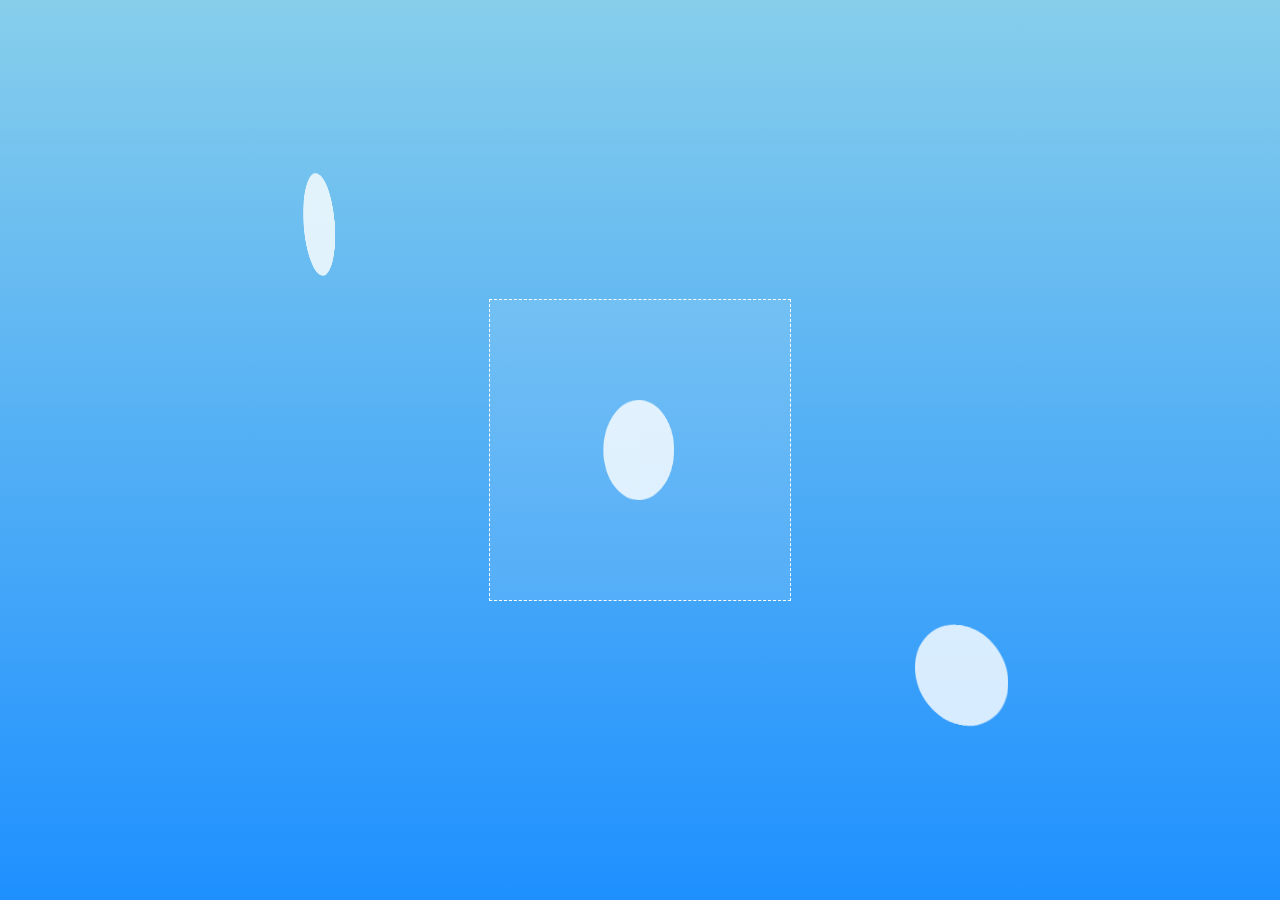
<file: diorama/index.html>
<!DOCTYPE html>
<html lang="en">
<head>
<meta charset="UTF-8">
<meta name="viewport" content="width=device-width, initial-scale=1.0">
<title>Diorama</title>
<style>
    body, html {
        margin: 0;
        padding: 0;
        height: 100%;
        overflow: hidden;
    }
    #container {
        width: 100%;
        height: 100%;
        background: linear-gradient(to bottom, #87CEEB, #1E90FF);
        perspective: 1000px;
    }
    #scene {
        width: 100%;
        height: 100%;
        position: relative;
        transform-style: preserve-3d;
        animation: rotate 20s linear infinite;
    }
    .object {
        position: absolute;
        width: 100px;
        height: 100px;
        background-color: rgba(255, 255, 255, 0.8);
        border-radius: 50%;
        transform-style: preserve-3d;
        transition: transform 0.5s;
    }
    .plane {
        position: absolute;
        width: 300px;
        height: 300px;
        background: rgba(255, 255, 255, 0.1);
        border: 1px dashed #FFF;
        top: 50%;
        left: 50%;
        transform: translate(-50%, -50%);
    }
    .particle {
        position: absolute;
        width: 5px;
        height: 5px;
        background-color: #FFF;
        border-radius: 50%;
        pointer-events: none;
        transition: transform 0.5s, opacity 0.5s;
    }
    @keyframes rotate {
        from {
            transform: rotateY(0);
        }
        to {
            transform: rotateY(360deg);
        }
    }
</style>
</head>
<body>
<div id="container">
    <div id="scene">
        <div class="plane"></div>
        <div class="object" style="top: 50%; left: 50%; transform: translate(-50%, -50%) rotateY(45deg);"></div>
        <div class="object" style="top: 25%; left: 25%; transform: translate(-50%, -50%) rotateY(90deg);"></div>
        <div class="object" style="top: 75%; left: 75%; transform: translate(-50%, -50%) rotateY(135deg);"></div>
    </div>
</div>
<script>
    document.addEventListener("DOMContentLoaded", function() {
        const scene = document.getElementById('scene');
        const particlesContainer = document.createElement('div');
        particlesContainer.style.position = 'absolute';
        particlesContainer.style.width = '100%';
        particlesContainer.style.height = '100%';
        particlesContainer.style.pointerEvents = 'none';
        scene.appendChild(particlesContainer);

        function createParticle(x, y) {
            const particle = document.createElement('div');
            particle.classList.add('particle');
            particle.style.left = `${x}px`;
            particle.style.top = `${y}px`;
            particlesContainer.appendChild(particle);
            setTimeout(() => {
                particle.style.opacity = '0';
                particle.style.transform = 'scale(2)';
            }, 10);
            setTimeout(() => {
                particle.remove();
            }, 500);
        }

        scene.addEventListener('mousemove', function(e) {
            const objects = document.querySelectorAll('.object');
            objects.forEach(object => {
                const bounding = object.getBoundingClientRect();
                const centerX = bounding.left + bounding.width / 2;
                const centerY = bounding.top + bounding.height / 2;
                const mouseX = e.clientX;
                const mouseY = e.clientY;
                const deltaX = mouseX - centerX;
                const deltaY = mouseY - centerY;
                const angle = Math.atan2(deltaY, deltaX) * (180 / Math.PI);
                object.style.transform = `translate(-50%, -50%) rotateY(${angle}deg)`;
            });
            createParticle(e.clientX, e.clientY);
        });
    });
</script>
</body>
</html>
</file>
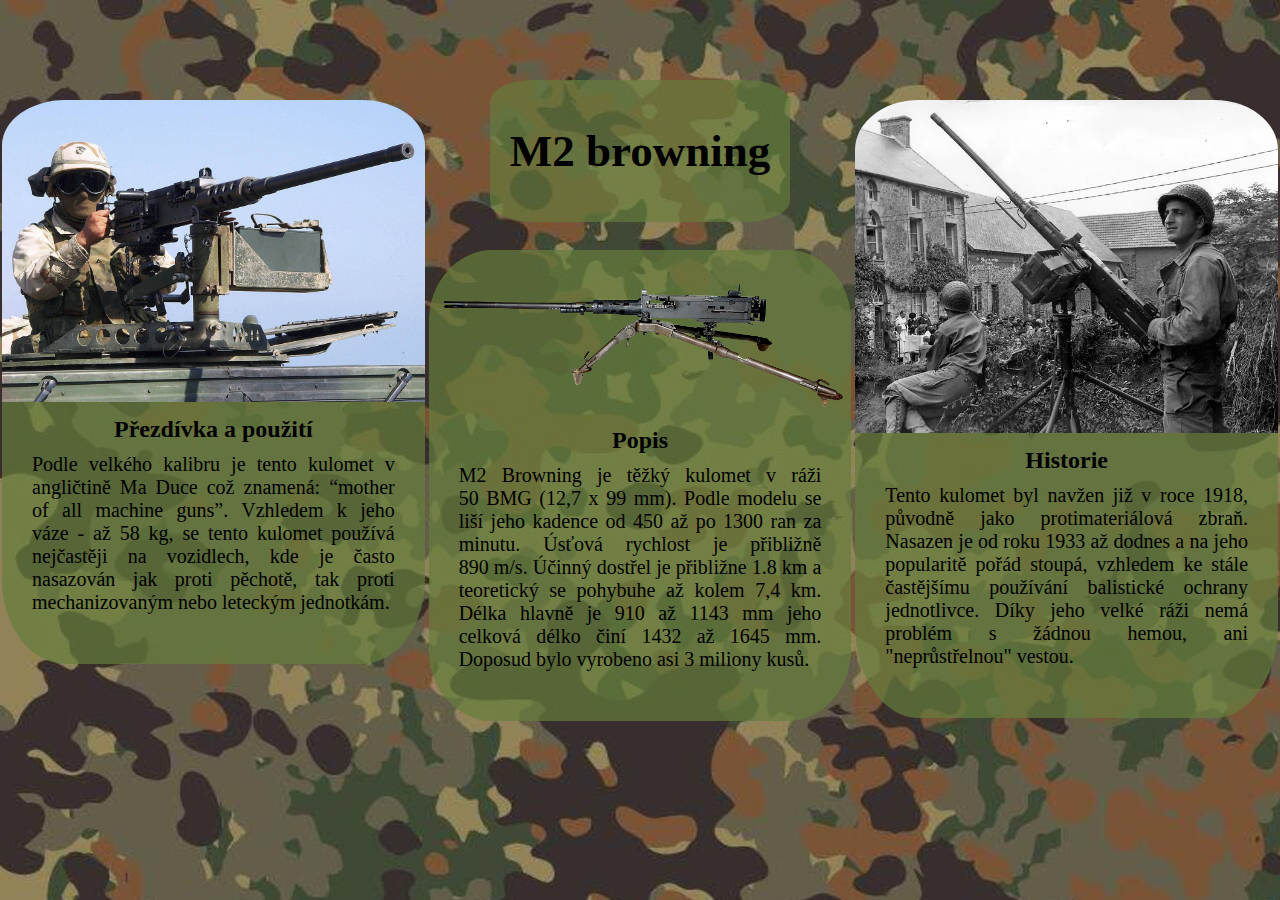
<file: M2 browning/index.html>
<!DOCTYPE html>
<html lang="en">
<head>
    <meta charset="UTF-8">
    <meta http-equiv="X-UA-Compatible" content="IE=edge">
    <meta name="viewport" content="width=device-width, initial-scale=1.0">
    <title>M2 Browning</title>
    <link rel="stylesheet" href="index.css">
</head>
<body>
    <div class="container">
        <div class ="odst1 odstavec">
            <img src="M2_modern.jpg" class="mod obrazek" alt="mod">
            <h2>Přezdívka a použití</h2>
            <p>Podle velkého kalibru je tento kulomet v angličtině Ma Duce což znamená: “mother of all machine guns”. Vzhledem k jeho váze - až 58 kg, se tento kulomet používá nejčastěji na vozidlech, kde je často nasazován jak proti pěchotě, tak proti mechanizovaným nebo leteckým jednotkám.</p>
        </div>
        <div class="odst2 odstavec">
            <img src="M2_mg.png" class="mg obrazek" alt="mg">
            <h2>Popis</h2>
            <p>M2 Browning je těžký  kulomet v ráži 50 BMG (12,7 x 99 mm). Podle modelu se liší jeho kadence od 450 až po 1300 ran za minutu. Úsťová rychlost je přibližně 890 m/s. 
                Účinný dostřel je přibližne 1.8 km a teoretický se pohybuhe až kolem 7,4 km. Délka hlavně je 910 až 1143 mm jeho celková délko činí 1432 až 1645 mm. 
                Doposud bylo vyrobeno asi 3 miliony kusů.</p>
        </div>
        <div class="odst3 odstavec">
            <img src="M2_old.jpg" class="old obrazek" alt="old">
            <h2>Historie</h2>
            <p>Tento kulomet byl navžen již v roce 1918, původně jako protimateriálová zbraň. Nasazen je od roku 1933 až dodnes a na jeho popularitě pořád stoupá, 
                vzhledem ke stále častějšímu používání balistické ochrany jednotlivce. Díky jeho velké ráži nemá problém s žádnou hemou, ani "neprůstřelnou" vestou.</p>
        </div>
        <div class = "heading">
            <h1>M2 browning</h1>
        </div>
    </div>
</body>
</html>
</file>
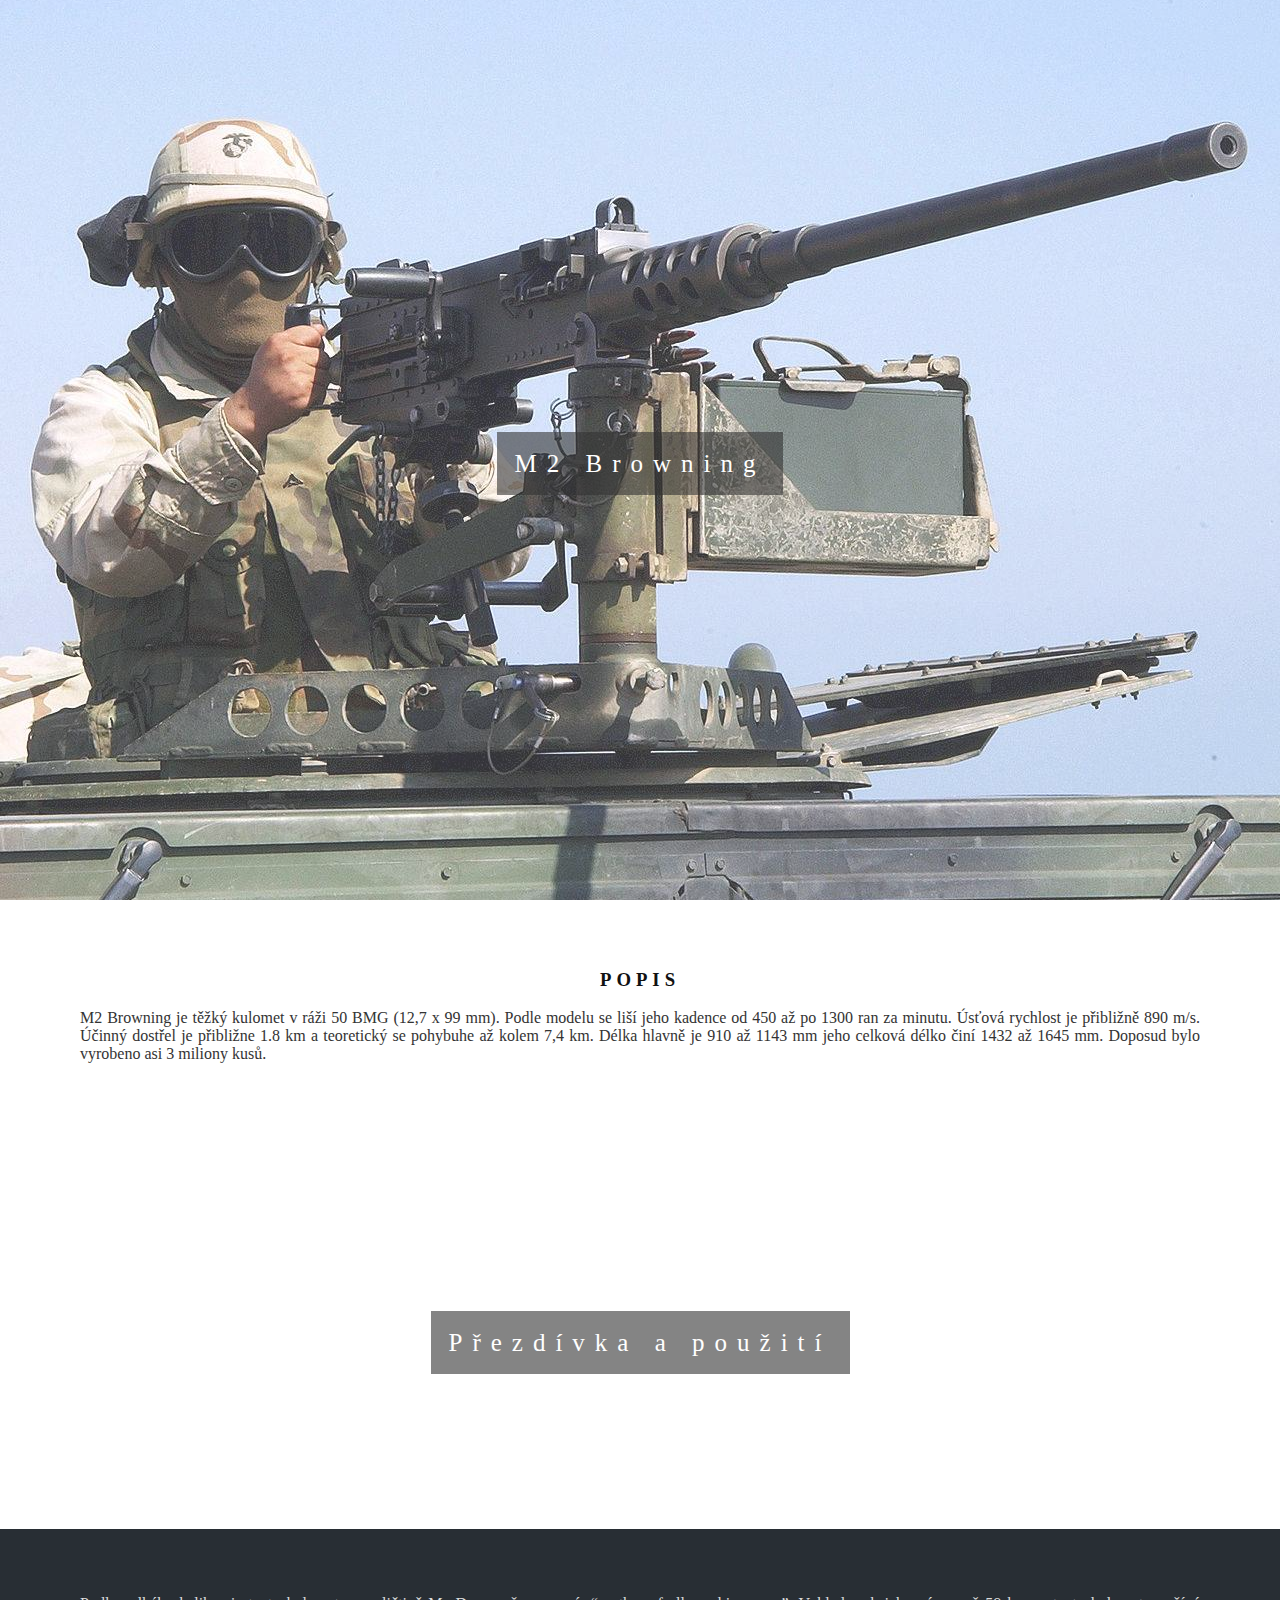
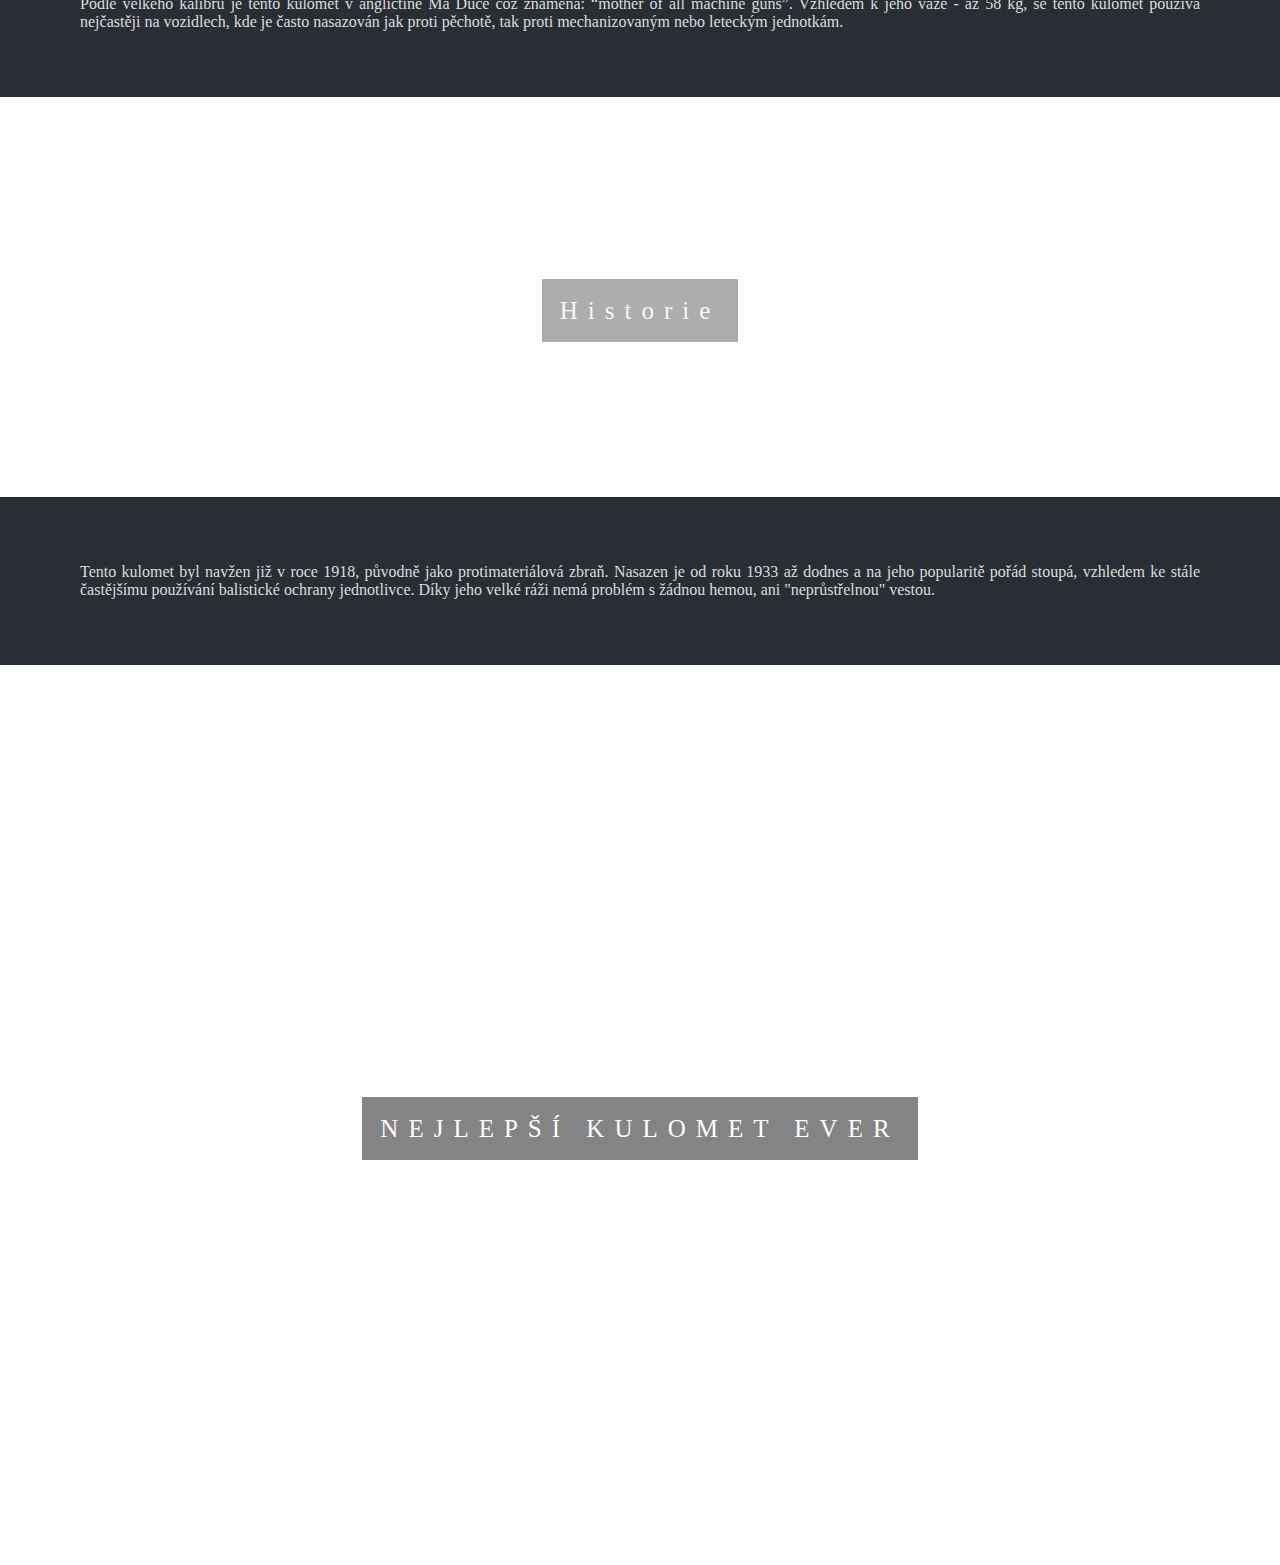
<file: paralax/index.html>
<!DOCTYPE html>
<html lang="en">
<head>
    <meta charset="UTF-8">
    <meta http-equiv="X-UA-Compatible" content="IE=edge">
    <meta name="viewport" content="width=device-width, initial-scale=1.0">
    <title>M2</title>
<meta name="viewport" content="width=device-width, initial-scale=1">
<style>
body, html {
  height: 100%;
  margin: 0;
  font: 400 15px/1.8;
}

.bgimg-1, .bgimg-2, .bgimg-3 {
  position: relative;
  opacity: 0.8;
  background-attachment: fixed;
  background-position: center;
  background-repeat: no-repeat;
  background-size: cover;

}
.bgimg-1 {
  background-image: url("img_parallax.jpg");
  min-height: 100%;
}

.bgimg-2 {
  background-image: url("img_parallax2.jpg");
  min-height: 400px;
}

.bgimg-3 {
  background-image: url("img_parallax3.jpg");
  min-height: 400px;
}

.caption {
  position: absolute;
  left: 0;
  top: 50%;
  width: 100%;
  text-align: center;
  color: #000;
}

.caption span.border {
  background-color: rgba(0,0,0,.6);
  color: #fff;
  padding: 18px;
  font-size: 25px;
  letter-spacing: 10px;
}

h3 {
  letter-spacing: 5px;
  text-transform: uppercase;
  font: 20px;   
  color: #111;
}

/* Turn off parallax scrolling for tablets and phones */
@media only screen and (max-device-width: 1024px) {
  .bgimg-1, .bgimg-2, .bgimg-3 {
    background-attachment: scroll;
  }
}
</style>
</head>
<body>

<div class="bgimg-1">
  <div class="caption">
  <span class="border">M2 Browning</span>
  </div>
</div> 

<div style="color: #333;background-color:white;text-align:center;padding:50px 80px;text-align: justify;">
  <h3 style="text-align:center;">Popis</h3>
  <p>M2 Browning je těžký  kulomet v ráži 50 BMG (12,7 x 99 mm). Podle modelu se liší jeho kadence od 450 až po 1300 ran za minutu. Úsťová rychlost je přibližně 890 m/s. 
    Účinný dostřel je přibližne 1.8 km a teoretický se pohybuhe až kolem 7,4 km. Délka hlavně je 910 až 1143 mm jeho celková délko činí 1432 až 1645 mm. 
    Doposud bylo vyrobeno asi 3 miliony kusů.</p>
</div>

<div class="bgimg-2">
  <div class="caption">
  <span class="border" style="background-color:rgba(0,0,0,.6);font-size:25px;color: #ffffff;">Přezdívka a použití</span>
  </div>
</div>

<div style="position:relative;">
  <div style="color:#ddd;background-color:#282E34;text-align:center;padding:50px 80px;text-align: justify;">
  <p>Podle velkého kalibru je tento kulomet v angličtině Ma Duce což znamená: “mother of all machine guns”. Vzhledem k jeho váze - až 58 kg, se tento kulomet používá nejčastěji na vozidlech, kde je často nasazován jak proti pěchotě, tak proti mechanizovaným nebo leteckým jednotkám.</p>
  </div>
</div>

<div class="bgimg-3">
  <div class="caption">
  <span class="border" style="background-color:rgba(0,0,0,.4);font-size:25px;color: #f7f7f7;">Historie</span>
  </div>
</div>

<div style="position:relative;">
  <div style="color:#ddd;background-color:#282E34;text-align:center;padding:50px 80px;text-align: justify;">
  <p>Tento kulomet byl navžen již v roce 1918, původně jako protimateriálová zbraň. Nasazen je od roku 1933 až dodnes a na jeho popularitě pořád stoupá, 
    vzhledem ke stále častějšímu používání balistické ochrany jednotlivce. Díky jeho velké ráži nemá problém s žádnou hemou, ani "neprůstřelnou" vestou.</p>
  </div>
</div>

<div class="bgimg-1">
  <div class="caption">
  <span class="border">NEJLEPŠÍ KULOMET EVER</span>
  </div>
</div>

</body>
</html>
</file>
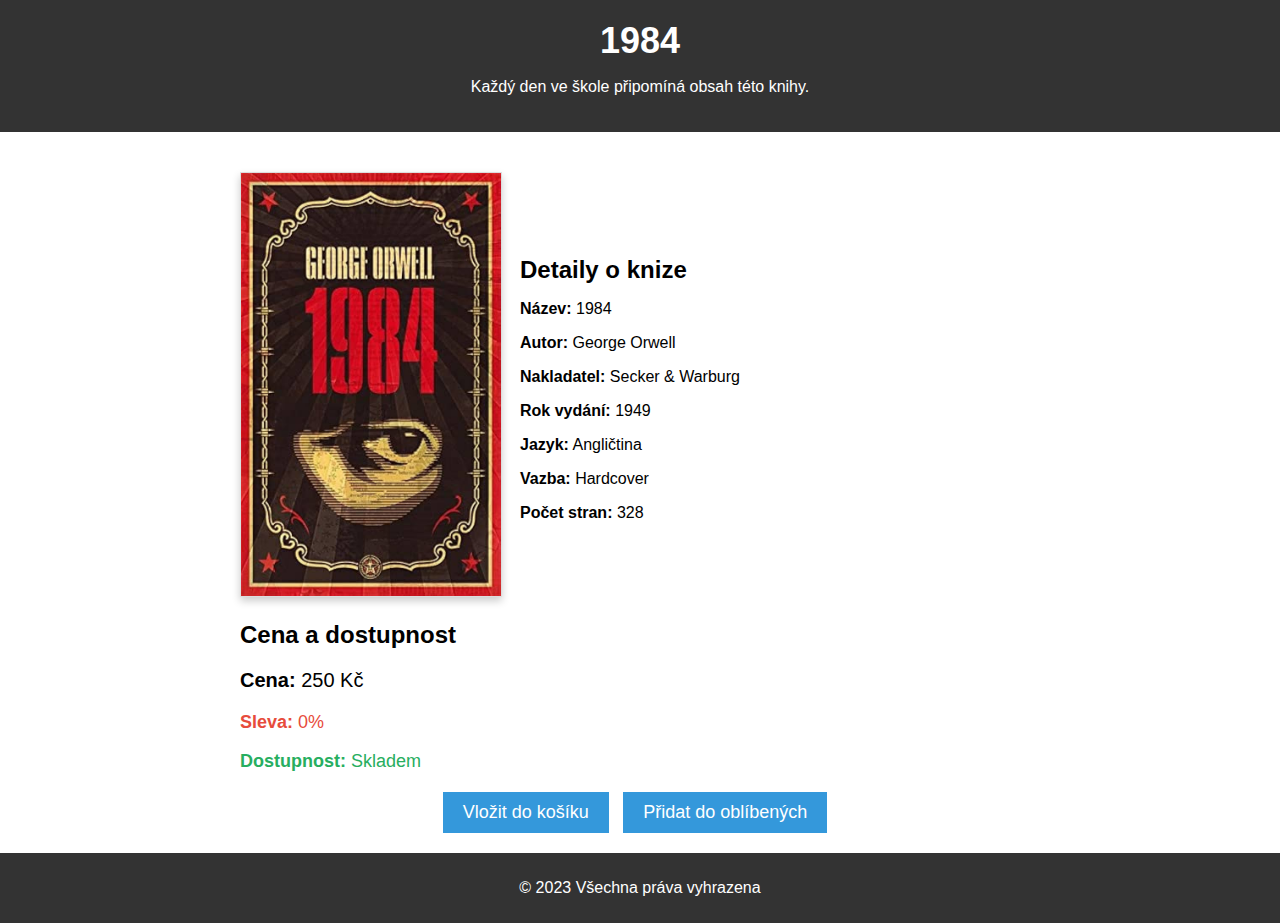
<file: Genialni-ukol-miluju-delat-tyhle-veci-porad-dokola/knihy.html>
<!DOCTYPE html>
<html lang="cs">
<head>
    <meta charset="UTF-8">
    <meta name="viewport" content="width=device-width, initial-scale=1.0">
    <title>Preview knihy 1984</title>
    <link rel="stylesheet" href="styles.css">
</head>
<body>
    <header>
        <h1>1984</h1>
        <p>Každý den ve škole připomíná obsah této knihy.</p>
    </header>
    
    <main>
        <section class="book-details">
            <div class="book-cover">
                <img src="1984-cover.jpg" alt="Obálka knihy 1984">
            </div>
            <div class="book-info">
                <h2>Detaily o knize</h2>
                <p><strong>Název:</strong> 1984</p>
                <p><strong>Autor:</strong> George Orwell</p>
                <p><strong>Nakladatel:</strong> Secker & Warburg</p>
                <p><strong>Rok vydání:</strong> 1949</p>
                <p><strong>Jazyk:</strong> Angličtina</p>
                <p><strong>Vazba:</strong> Hardcover</p>
                <p><strong>Počet stran:</strong> 328</p>
            </div>
        </section>

        <section class="book-pricing">
            <h2>Cena a dostupnost</h2>
            <p class="price"><strong>Cena:</strong> 250 Kč</p>
            <p class="discount"><strong>Sleva:</strong> 0%</p>
            <p class="availability"><strong>Dostupnost:</strong> Skladem</p>
        </section>

        <section class="actions">
            <button class="add-to-cart">Vložit do košíku</button>
            <button class="add-to-favorites">Přidat do oblíbených</button>
        </section>
    </main>

    <footer>
        <p>&copy; 2023 Všechna práva vyhrazena</p>
    </footer>
</body>
</html>
</file>
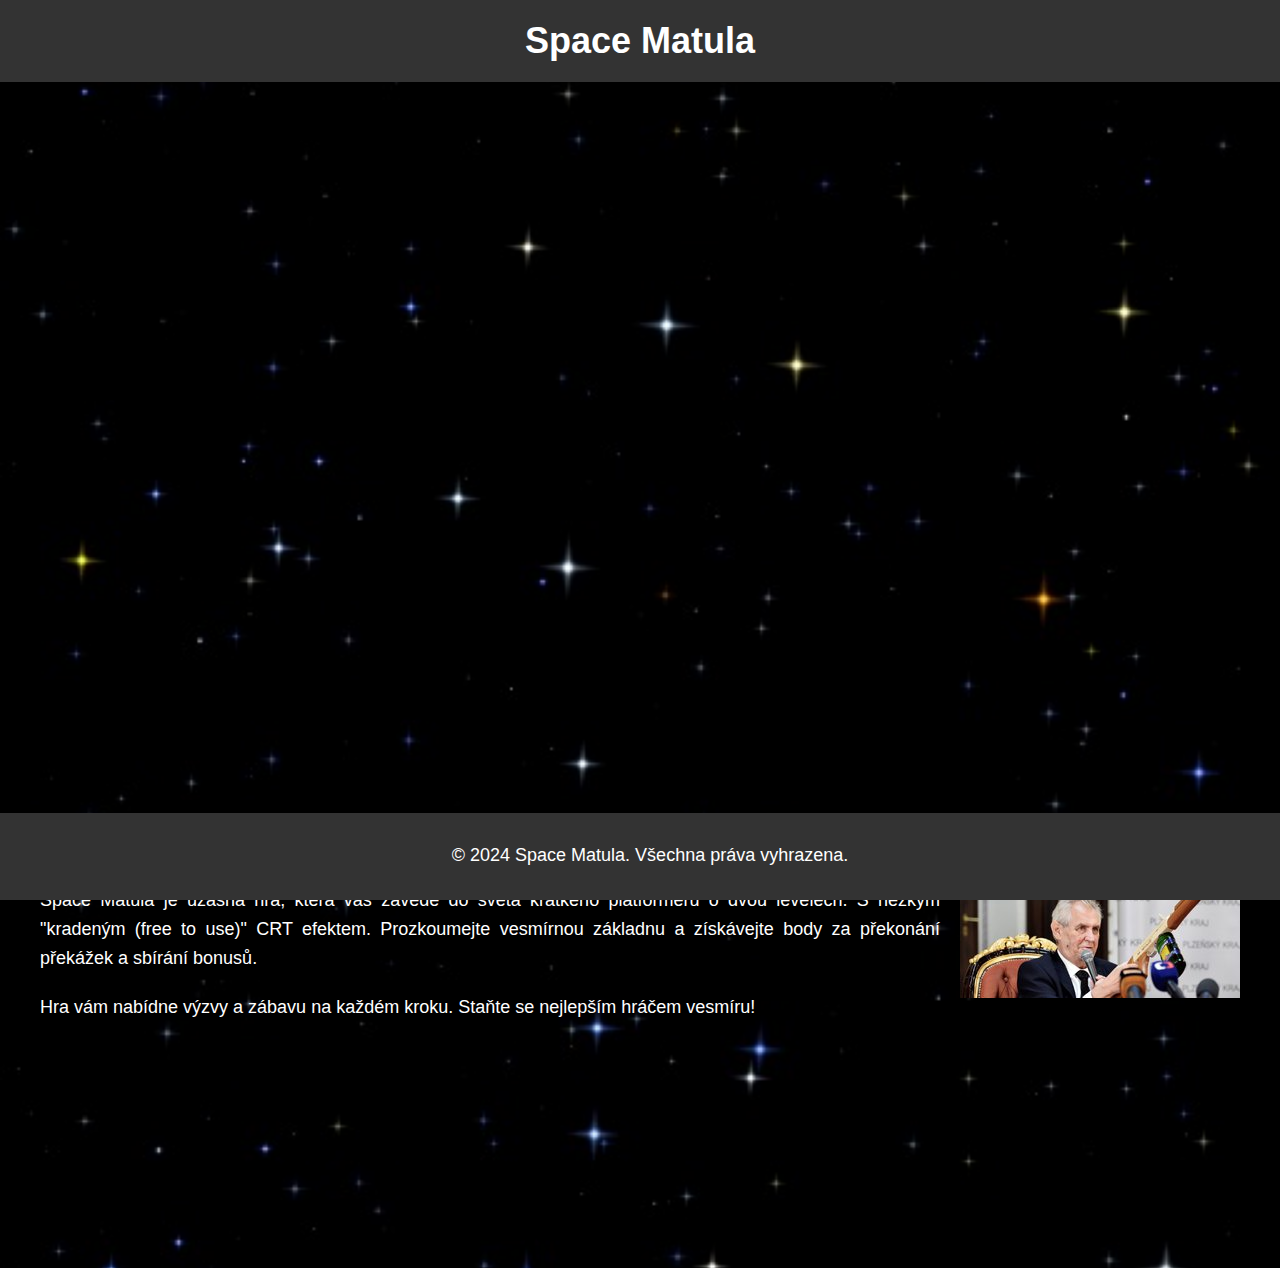
<file: game/porpaganda/propaganda.html>
<!DOCTYPE html>
<html lang="cs">
<head>
    <meta charset="UTF-8">
    <meta name="viewport" content="width=device-width, initial-scale=1.0">
    <title>Space Matula</title>
    <style>
        body {
            font-family: Arial, sans-serif;
            margin: 0;
            padding: 0;
            background-color: #111;
            color: #fff;
            background-image: url('stars.jpg');
            background-size: cover;
            background-repeat: no-repeat;
        }
        header {
            background-color: #333;
            padding: 20px;
            text-align: center;
        }
        h1 {
            margin: 0;
            font-size: 36px;
        }
        main {
            padding: 20px;
            text-align: justify;
            display: flex;
            flex-direction: column;
            align-items: center;
            margin-bottom: 150px;
        }
        p {
            font-size: 18px;
            line-height: 1.6;
            margin-bottom: 20px;
        }
        .cta-button {
            background-color: #FFD700;
            color: #111;
            padding: 10px 20px;
            font-size: 20px;
            text-decoration: none;
            border-radius: 5px;
            transition: background-color 0.3s ease;
            margin-bottom: 20px;
        }
        .cta-button:hover {
            background-color: #FFA500;
        }
        footer {
            background-color: #333;
            padding: 10px;
            text-align: center;
            position: fixed;
            bottom: 0;
            width: 100%;
            font-size: 14px;
        }
        .video-container {
            width: 100%;
            padding-bottom: 56.25%;
            position: relative;
            margin-bottom: 20px;
        }
        .video-container iframe {
            position: absolute;
            top: 0;
            left: 0;
            width: 100%;
            height: 100%;
        }
        .text-container {
            display: flex;
            margin-left: 20px;
            margin-right: 20px;
        }
        .text-content {
            flex: 1;
            padding-right: 20px;
        }
        img {
            max-width: calc(100% + 20%);
            max-height: 300px;
            height: auto;
            margin-left: auto;
            display: block;
            margin-top: 20px;
            margin-bottom: 100px;
        }
    </style>
</head>
<body>
    <header>
        <h1>Space Matula</h1>
    </header>
    <main>
        <div class="video-container">
            <iframe src="https://www.youtube.com/embed/plcGZKnDBMc?autoplay=1" frameborder="0" allowfullscreen></iframe>
        </div>
        <div class="text-container">
            <div class="text-content">
                <p>Vítejte ve vesmíru! Připravte se na vzrušující dobrodružství ve hře Space Matula.</p>
                <p>Space Matula je úžasná hra, která vás zavede do světa krátkého platformeru o dvou levelech. S hezkým "kradeným (free to use)" CRT efektem. Prozkoumejte vesmírnou základnu a získávejte body za překonání překážek a sbírání bonusů.</p>
                <p>Hra vám nabídne výzvy a zábavu na každém kroku. Staňte se nejlepším hráčem vesmíru!</p>
            </div>
            <img src="milos.png" alt="Milos">
        </div>
    </main>
    <footer>
        <p>&copy; 2024 Space Matula. Všechna práva vyhrazena.</p>
    </footer>
</body>
</html>
</file>
<file: M2 browning/index.css>
body{
    margin: 0;
    padding: 0;
    background-image: url(flecktarn.jpg);
    max-width: 2000px;
    width: 100%;
}
.container{
    margin: 0;
    padding: 0;
    display: flex;
    flex-wrap: nowrap ;
    justify-content: space-evenly;
}
.odstavec{
    background-color: rgba(101, 126, 60, 0.7);
    max-width:  450px;
    width: 100%;
    border-radius: 15%;
    transition: 0.1s;
    margin-top: 100px;
    height: 560px;
    margin-right: 2px;
    margin-left: 2px;
}
.heading{
    background-color: rgba(101, 126, 60, 0.65);
    border-radius: 15%;
    height: fit-content;
    width: 100%;
    max-width: fit-content;
    position: absolute;
    top: 100px;
    padding-left: 20px;
    padding-right: 20px;
    padding-bottom: 15px;
    padding-top: 15px;
}
h1{
    font-size: 50px;
}
h2{
    text-align: center;
    margin-top: 10px;
    padding-bottom: 0px;
    margin-bottom: 0px
}
p{
    padding-left: 30px;
    padding-right: 30px;
    padding-bottom: 30px;
    margin-top: 10px;
    padding-top: 0px;
    font-size: 20px;
    text-align: justify;
}
.odst2{
    height: 530px;
    margin-top: 350px;
}
.obrazek{
    border-top-left-radius: 15%;
    border-top-right-radius: 15%;
    height:330px;
    width: 450px;
}

.mg{
    width: 450px;
    height: 200px;
}

.odstavec:hover{
    transform: scale(1.3);
    background-color: rgba(121, 136, 80, 0.85);
        transition: 0.1s;
}
.heading:hover{
    text-decoration: underline;
    transition: 0.1s;
}
.odst2:hover{
    margin-top: 300px;
    height: 530px;
    transition: 0.1s;
}

.odst2:hover ~ .heading{
    top: 50px;
    transition: 0.1s;
}

@media only screen and (max-width: 1628px) {
    .odstavec:hover{
        transform: scale(1.1);
    }
    h1{
        font-size: 45px;
    }
    .heading{
        top: 80px;
    }
    .odst2{
        height: 560px;
        margin-top: 250px;
    }
    .odst2:hover ~ .heading{
        top: 80px;
    }
    .odst2:hover{
        margin-top: 250px;
        height: 500px;
    }
}

@media only screen and (max-width: 1447px) {
    .odstavec{
        height: fit-content;
    }
    .odstavec:hover{
        transform: scale(1);
    }

    .obrazek{
        width: 100%;
        height: auto;
    }
}

@media only screen and (max-width: 1200px) {
    .container{
        margin: 0;
        padding: 0;
        display: grid;
    }
    .heading{
        top: 50px;
        left: 30%;
    }
    .odst1{
        margin-top: 250px;
    }
    .odst2{
        margin-top: 50px;
    }
    .odst2:hover{
        margin-top: 50px;
    }
    .odst3{
        margin-top: 50px;
    }
    .odstavec:hover{
        transform: scale(1);
    }
}

@media only screen and (max-width: 500px) {
    .heading{
        left: 5%;
        padding-left: 10px;
        padding-right: 10px;
        padding-bottom: 5px;
        padding-top: 5px;
        margin-right: 0px;
        top: 10px;
    }
    .odstavec{
        background-color: rgba(111, 131, 78, 0.75);
        width: 90%;
        border-radius: 15%;
        height: fit-content;
    }
    .obrazek{
        width: 100%;
        height: auto;
    }
    h1{
        font-size: 35px;
    }
    .odst1{
        margin-top: 150px;
    }
    p{
        font-size: 15px;
    }
}
</file>
<file: Genialni-ukol-miluju-delat-tyhle-veci-porad-dokola/styles.css>
/* Obecné styly */
body {
    font-family: Arial, sans-serif;
    margin: 0;
    padding: 0;
}

header {
    background-color: #333;
    color: #fff;
    text-align: center;
    padding: 20px;
}

main {
    max-width: 800px;
    margin: 0 auto;
    padding: 20px;
}

h1 {
    font-size: 36px;
    margin: 0;
}

/* Styly pro detaily o knize */
.book-details {
    margin-top: 20px;
}

.book-details h2 {
    font-size: 24px;
    margin-bottom: 10px;
}

/* Styly pro cenu a dostupnost */
.book-pricing {
    margin-top: 20px;
}

.price {
    font-size: 20px;
}

.discount {
    font-size: 18px;
    color: #e74c3c; /* Červená barva pro slevu */
}

.availability {
    font-size: 18px;
    color: #27ae60; /* Zelená barva pro dostupnost */
}

/* Styly pro tlačítka akcí */
.actions {
    margin-top: 20px;
    text-align: center;
}

button {
    background-color: #3498db;
    color: #fff;
    font-size: 18px;
    padding: 10px 20px;
    border: none;
    cursor: pointer;
    margin-right: 10px;
}

/* Styly pro patičku */
footer {
    background-color: #333;
    color: #fff;
    text-align: center;
    padding: 10px 0;
}

.book-details {
    display: flex;
    align-items: center;
    margin-top: 20px;
}

.book-cover {
    flex: 1;
    margin-right: 20px;
}

.book-cover img {
    max-width: 100%;
    height: auto;
    border: 1px solid #ddd;
    box-shadow: 0 4px 8px rgba(0, 0, 0, 0.2);
}

.book-info {
    flex: 2;
}
</file>
